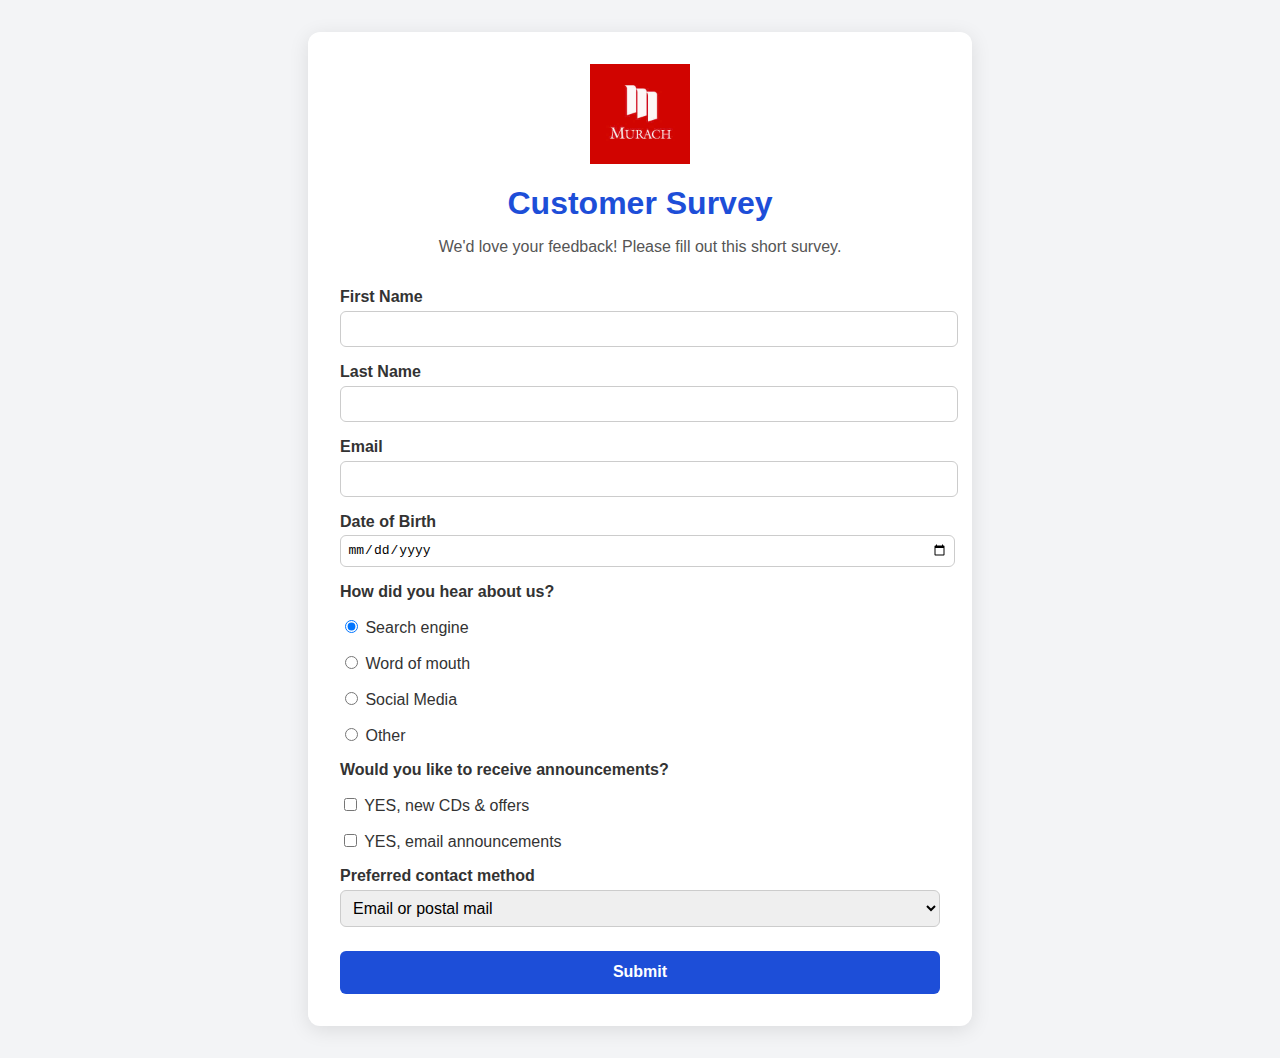
<file: target/email-list-1.0-SNAPSHOT/index.html>
<!DOCTYPE html>
<html lang="en">
<head>
    <meta charset="UTF-8">
    <title>Survey Form</title>
    <link rel="stylesheet" href="styles/Main.css">
</head>
<body class="index-page">
<div class="container">
    <div class="card">
        <img src="styles/image/murachlogo.jpg" alt="Murach Logo" class="logo">

        <h1>Customer Survey</h1>
        <p class="subtitle">We'd love your feedback! Please fill out this short survey.</p>

        <form action="survey" method="post" class="form">
            <input type="hidden" name="action" value="add">

            <label>First Name</label>
            <input type="text" name="firstName" required>

            <label>Last Name</label>
            <input type="text" name="lastName" required>

            <label>Email</label>
            <input type="email" name="email" required>

            <label>Date of Birth</label>
            <input type="date" name="dob">

            <label>How did you hear about us?</label>
            <div class="options">
                <label><input type="radio" name="hearUs" value="Search engine" checked> Search engine</label>
                <label><input type="radio" name="hearUs" value="Word of mouth"> Word of mouth</label>
                <label><input type="radio" name="hearUs" value="Social Media"> Social Media</label>
                <label><input type="radio" name="hearUs" value="Other"> Other</label>
            </div>

            <label>Would you like to receive announcements?</label>
            <div class="options">
                <label><input type="checkbox" name="announcements" value="yes_cds"> YES, new CDs & offers</label>
                <label><input type="checkbox" name="announcements" value="yes_email"> YES, email announcements</label>
            </div>

            <label>Preferred contact method</label>
            <select name="contactMethod">
                <option>Email or postal mail</option>
                <option>Email only</option>
                <option>Postal mail only</option>
            </select>

            <button type="submit" class="btn">Submit</button>
        </form>
    </div>
</div>
</body>
</html>
</file>
<file: target/email-list-1.0-SNAPSHOT/styles/Main.css>
/* ----- CSS chung cho cả 2 trang ----- */
body {
    font-family: 'Segoe UI', Tahoma, sans-serif;
    background: #f3f4f6;
    margin: 0;
    padding: 0;
}

.container {
    display: flex;
    justify-content: center;
    align-items: flex-start;
    min-height: 100vh;
    padding: 2em;
}

.card {
    background: #fff;
    padding: 2em;
    border-radius: 12px;
    box-shadow: 0 4px 20px rgba(0,0,0,0.1);
    max-width: 600px;
    width: 100%;
}

.logo {
    display: block;
    margin: 0 auto 1em;
    width: 100px;
}

h1 {
    text-align: center;
    margin-bottom: 0.5em;
}

.subtitle {
    text-align: center;
    color: #555;
    margin-bottom: 2em;
}

.form label {
    font-weight: bold;
    margin-top: 1em;
    display: block;
    color: #333;
}

.form input[type="text"],
.form input[type="email"],
.form input[type="date"],
.form select {
    width: 100%;
    padding: 0.5em;
    margin-top: 0.3em;
    border: 1px solid #ccc;
    border-radius: 6px;
    font-size: 1em;
}

.options {
    margin: 0.5em 0 1em 0;
}

.options label {
    display: block;
    font-weight: normal;
    margin-bottom: 0.3em;
}

.btn {
    display: inline-block;
    width: 100%;
    padding: 0.8em;
    margin-top: 1.5em;
    font-size: 1em;
    font-weight: bold;
    border: none;
    border-radius: 6px;
    cursor: pointer;
    text-align: center;
    text-decoration: none;
}

/* ----- Tone xanh dương cho index.html ----- */
.index-page h1 {
    color: #1d4ed8;  /* xanh dương */
}

.index-page .btn {
    background: #1d4ed8;
    color: white;
}

.index-page .btn:hover {
    background: #153eaa;
}

/* ----- Tone xanh lá cho thanks.jsp ----- */
.thanks-page h1 {
    color: #059669;  /* xanh lá */
}

.thanks-page .btn {
    background: #059669;
    color: white;
}

.thanks-page .btn:hover {
    background: #047857;
}

.thanks-page .return {
    margin-top: 1.5em;
    background: #6c757d;
}

.thanks-page .return:hover {
    background: #555d62;
}

.info p {
    margin: 0.5em 0;
    color: #333;
}
</file>
